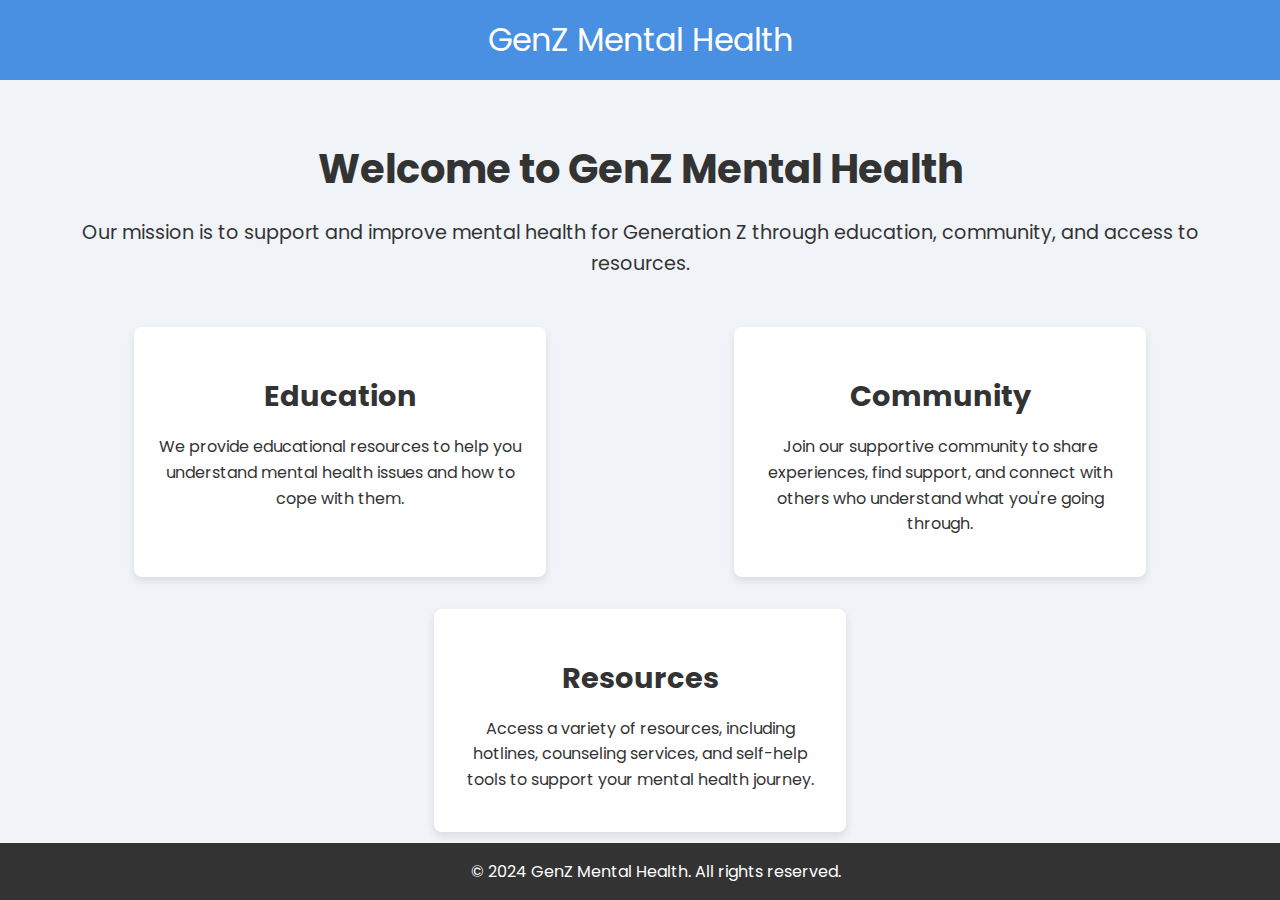
<file: index.html>
<!DOCTYPE html>
<html lang="en">
<head>
    <meta charset="UTF-8">
    <meta name="viewport" content="width=device-width, initial-scale=1.0">
    <title>GenZ Mental Health</title>
    <link href="https://fonts.googleapis.com/css2?family=Poppins:wght@300;400;600&display=swap" rel="stylesheet">
    <link rel="stylesheet" href="./style.css">
</head>
<body>
    <header>
        GenZ Mental Health
    </header>
    <div class="container">
        <div class="intro">
            <h1>Welcome to GenZ Mental Health</h1>
            <p>Our mission is to support and improve mental health for Generation Z through education, community, and access to resources.</p>
        </div>
        <div class="features">
            <div class="feature">
                <h2>Education</h2>
                <p>We provide educational resources to help you understand mental health issues and how to cope with them.</p>
            </div>
            <div class="feature">
                <h2>Community</h2>
                <p>Join our supportive community to share experiences, find support, and connect with others who understand what you're going through.</p>
            </div>
            <div class="feature">
                <h2>Resources</h2>
                <p>Access a variety of resources, including hotlines, counseling services, and self-help tools to support your mental health journey.</p>
            </div>
        </div>
    </div>
    <footer>
        &copy; 2024 GenZ Mental Health. All rights reserved.
    </footer>
    <script src="https://sf-cdn.coze.com/obj/unpkg-va/flow-platform/chat-app-sdk/0.1.0-beta.2/libs/oversea/index.js"></script>
    <script>
        new CozeWebSDK.WebChatClient({
            config: {
                bot_id: '7373145092099555329',
            },
            componentProps: {
                title: 'Coze',
            },
        });
    </script>
</body>
</html>
</file>
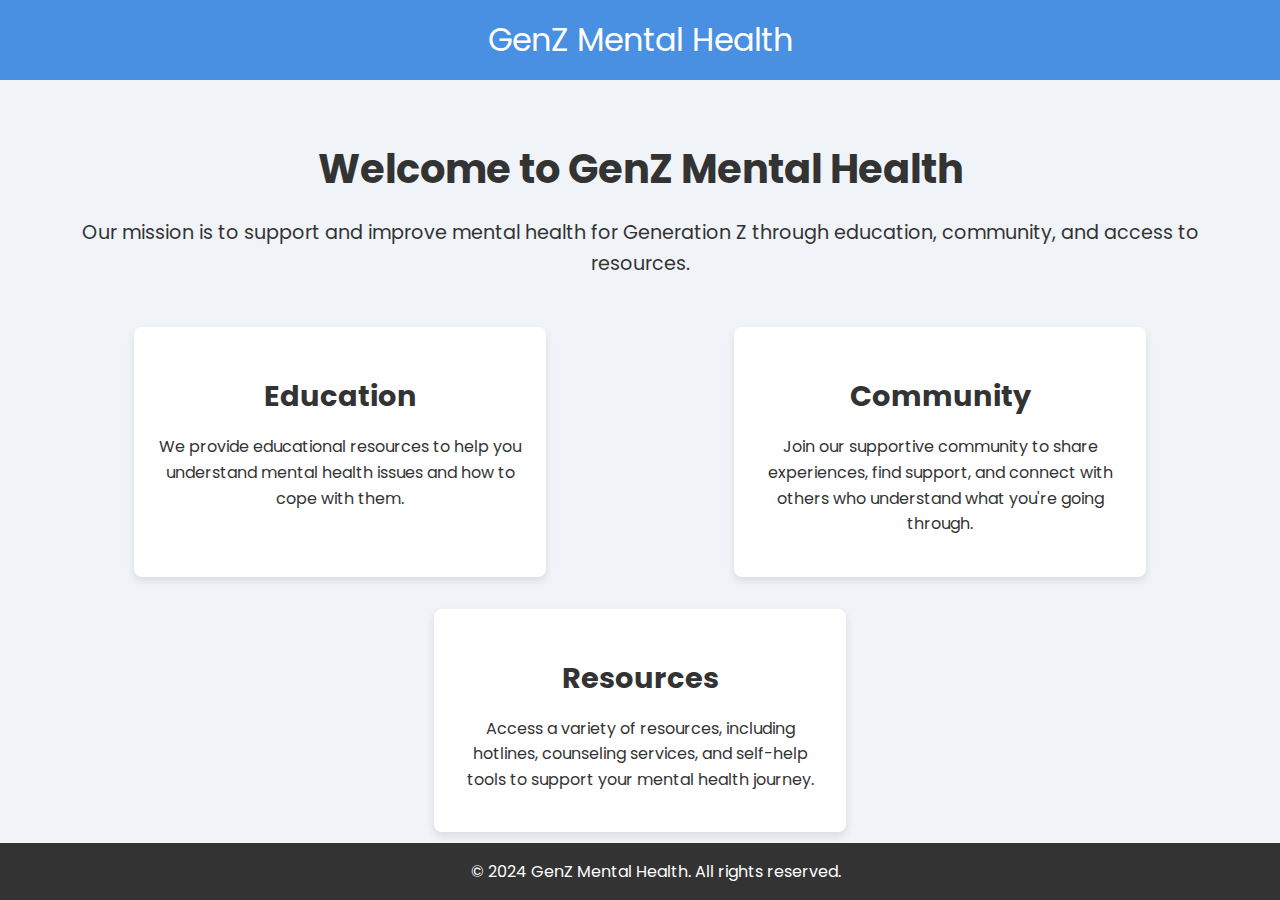
<file: coze.html>
<!DOCTYPE html>
<html lang="en">
<head>
    <meta charset="UTF-8">
    <meta name="viewport" content="width=device-width, initial-scale=1.0">
    <title>GenZ Mental Health</title>
    <link href="https://fonts.googleapis.com/css2?family=Poppins:wght@300;400;600&display=swap" rel="stylesheet">
    <link rel="stylesheet" href="./style.css">
</head>
<body>
    <header>
        GenZ Mental Health
    </header>
    <div class="container">
        <div class="intro">
            <h1>Welcome to GenZ Mental Health</h1>
            <p>Our mission is to support and improve mental health for Generation Z through education, community, and access to resources.</p>
        </div>
        <div class="features">
            <div class="feature">
                <h2>Education</h2>
                <p>We provide educational resources to help you understand mental health issues and how to cope with them.</p>
            </div>
            <div class="feature">
                <h2>Community</h2>
                <p>Join our supportive community to share experiences, find support, and connect with others who understand what you're going through.</p>
            </div>
            <div class="feature">
                <h2>Resources</h2>
                <p>Access a variety of resources, including hotlines, counseling services, and self-help tools to support your mental health journey.</p>
            </div>
        </div>
    </div>
    <footer>
        &copy; 2024 GenZ Mental Health. All rights reserved.
    </footer>
    <script src="https://sf-cdn.coze.com/obj/unpkg-va/flow-platform/chat-app-sdk/0.1.0-beta.2/libs/oversea/index.js"></script>
    <script>
        new CozeWebSDK.WebChatClient({
            config: {
                bot_id: '7373126133279375377',
            },
            componentProps: {
                title: 'Coze',
            },
        });
    </script>
</body>
</html>
</file>
<file: style.css>
body {
    margin: 0;
    font-family: 'Poppins', sans-serif;
    background-color: #f0f4f8;
    color: #333;
}
header {
    background-color: #4a90e2;
    color: white;
    padding: 1rem 2rem;
    text-align: center;
    font-size: 2rem;
}
.container {
    padding: 2rem;
    max-width: 1200px;
    margin: auto;
}
.intro {
    text-align: center;
    margin-bottom: 2rem;
}
.intro h1 {
    font-size: 2.5rem;
    margin-bottom: 1rem;
}
.intro p {
    font-size: 1.2rem;
    line-height: 1.6;
}
.features {
    display: flex;
    flex-wrap: wrap;
    justify-content: space-around;
}
.feature {
    background: white;
    border-radius: 8px;
    box-shadow: 0 4px 8px rgba(0,0,0,0.1);
    padding: 1.5rem;
    margin: 1rem;
    flex: 1 1 calc(33% - 2rem);
    max-width: calc(33% - 2rem);
    text-align: center;
}
.feature h2 {
    font-size: 1.8rem;
    margin-bottom: 1rem;
}
.feature p {
    font-size: 1rem;
    line-height: 1.6;
}
footer {
    background-color: #333;
    color: white;
    text-align: center;
    padding: 1rem;
    position: fixed;
    width: 100%;
    bottom: 0;
}
</file>
